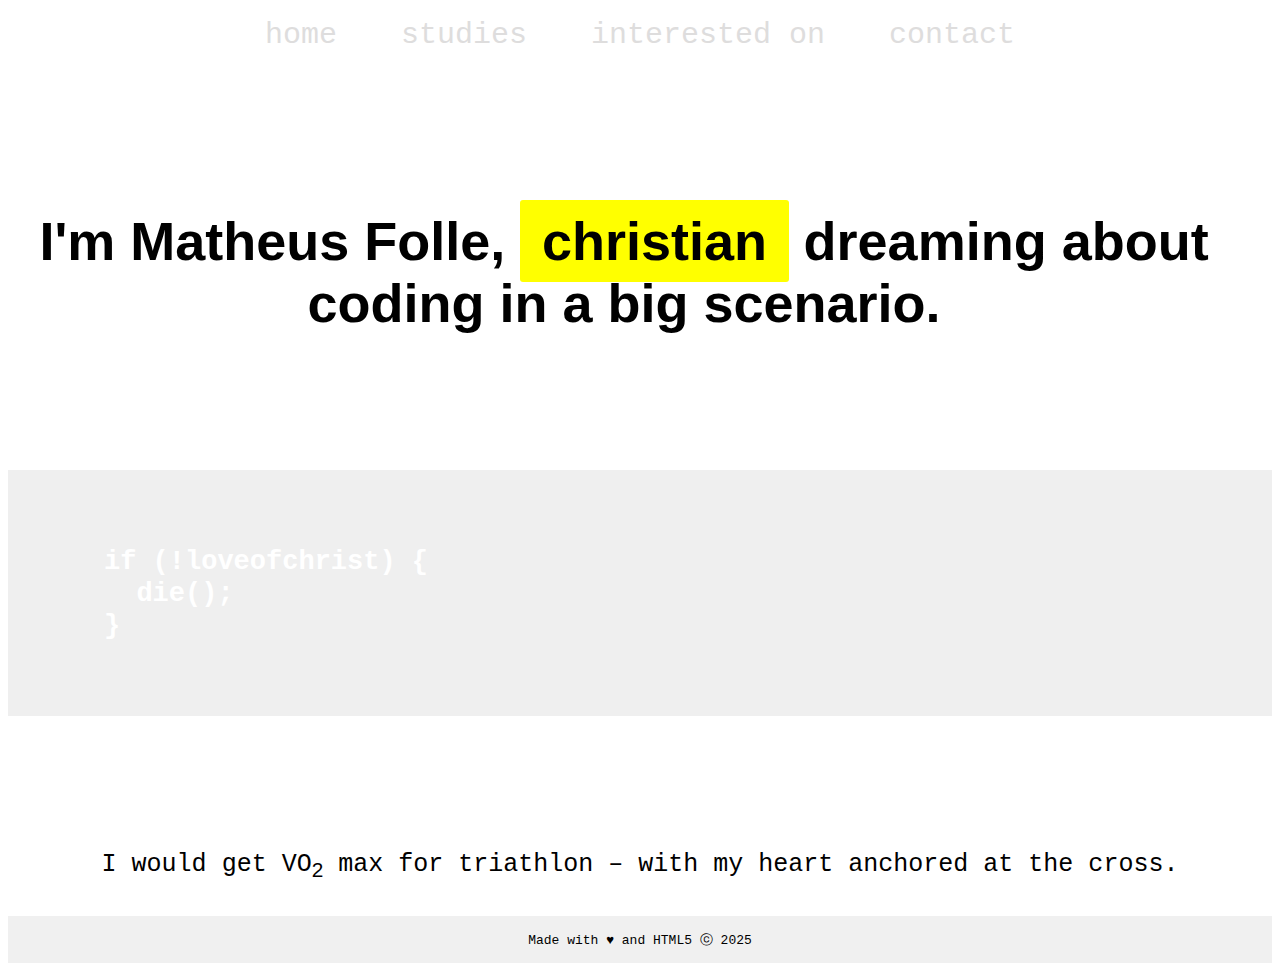
<file: index.html>
<!DOCTYPE html>
<html lang="en">
<head>
  <meta charset="UTF-8">
  <meta name="viewport" content="width=device-width, initial-scale=1.0">
  <meta name="description" content="Site pessoal de Matheus Folle com técnicas de HTML básico.">
  <meta name="author" content="Matheus Folle">
  <meta name="theme-color" content="#ffffff" media="(prefers-color-scheme: light)">
  <meta name="theme-color" content="#000000" media="(prefers-color-scheme: dark)">
  <!-- <base href="https://meusite.com/"> -->
  <link rel="stylesheet" href="css/style.css">
  <title>About me in code</title>
</head>
<body>
  <header class="header-content">
    <nav>
      <ul>
        <li><a href="../index.html">home</a></li>
        <li><a href="../pages/studies.html">studies</a></li>
        <li><a href="../pages/interest.html">interested on</a></li>
        <li><a href="../pages/contact.html">contact</a></li>
      </ul>
    </nav>
  </header>

  <main>
    <div class="cont-main">
      <div class="intro">
        <h1>
          <strong>I'm Matheus Folle, <mark>christian</mark> dreaming about coding in a big scenario.</strong>
        </h1>
      </div>

      <div class="code-block">
        <pre><code style="font-family: monospace; font-weight: 700;">
if (!loveofchrist) {
  die();
}
        </code></pre>
      </div>

      <div class="highlight">
        <p class="paragraph-vo2">I would get VO<sub>2</sub> max for triathlon – with my heart anchored at the cross.</p>

        <!-- <div class="paragraph-kbd">
          <p><samp><strong>keyboard not found! please do on the board</strong></samp></p>
          <p><samp><strong>or press f11 to go full cybertech mode</strong></samp></p>
        </div> -->

        <!-- <p class="paragraph-fpm">
          <abbr title="fazer por merecer">fpm</abbr><sup>3</sup> — no <kbd>ctrl</kbd>+<kbd>z</kbd> in real life.
        </p> -->
      </div>
    </div>
  </main>
  <div class="footer-content">
        <footer>
          <p style="font-family: monospace;">Made with ♥︎ and HTML5 ⓒ 2025</p>
      </footer>
    </div>
</body>
</html>
</file>
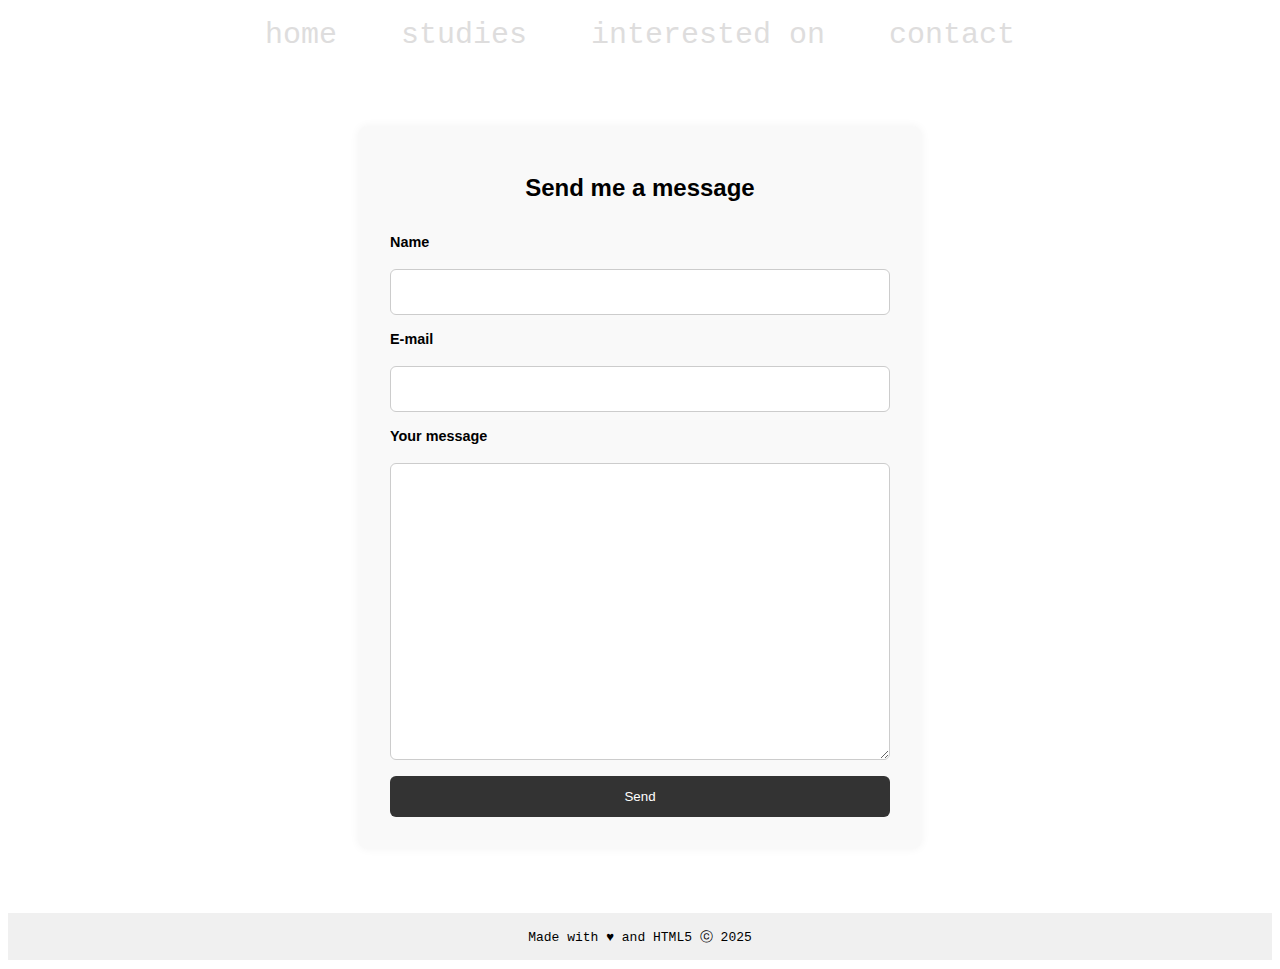
<file: pages/contact.html>
<!DOCTYPE html>
<html lang="pt-br">
<head>
    <meta charset="UTF-8">
    <meta name="viewport" content="width=device-width, initial-scale=1.0">
    <meta name="description" content="Site pessoal de Matheus Folle com técnicas de HTML básico.">
    <meta name="author" content="Matheus Folle">
    <meta name="theme-color" content="#ffffff" media="(prefers-color-scheme: light)">
    <meta name="theme-color" content="#000000" media="(prefers-color-scheme: dark)">
    <!-- <base href="https://meusite.com/"> -->
    <link rel="stylesheet" href="../css/style.css">
    <title>About me in code</title>
</head>
<body>
    <header class="header-content">
    <nav>
      <ul>
        <li><a href="../index.html">home</a></li>
        <li><a href="../pages/studies.html">studies</a></li>
        <li><a href="../pages/interest.html">interested on</a></li>
        <li><a href="../pages/contact.html">contact</a></li>
      </ul>
    </nav>
  </header>
    <main>
  <section class="contact-form">
    <h1>Send me a message</h1>
    <form method="post" action="#">
      <label for="name">Name</label>
      <input type="text" id="name" name="name" required>

      <label for="email">E-mail</label>
      <input type="email" id="email" name="email" required>

      <label for="message">Your message</label>
      <textarea id="message" name="message" rows="15" required></textarea>

      <button type="submit">Send</button>
    </form>
  </section>
</main>
    <div class="footer-content">
        <footer>
          <p style="font-family: monospace;">Made with ♥︎ and HTML5 ⓒ 2025</p>
      </footer>
    </div>
</body>
</html>
</file>
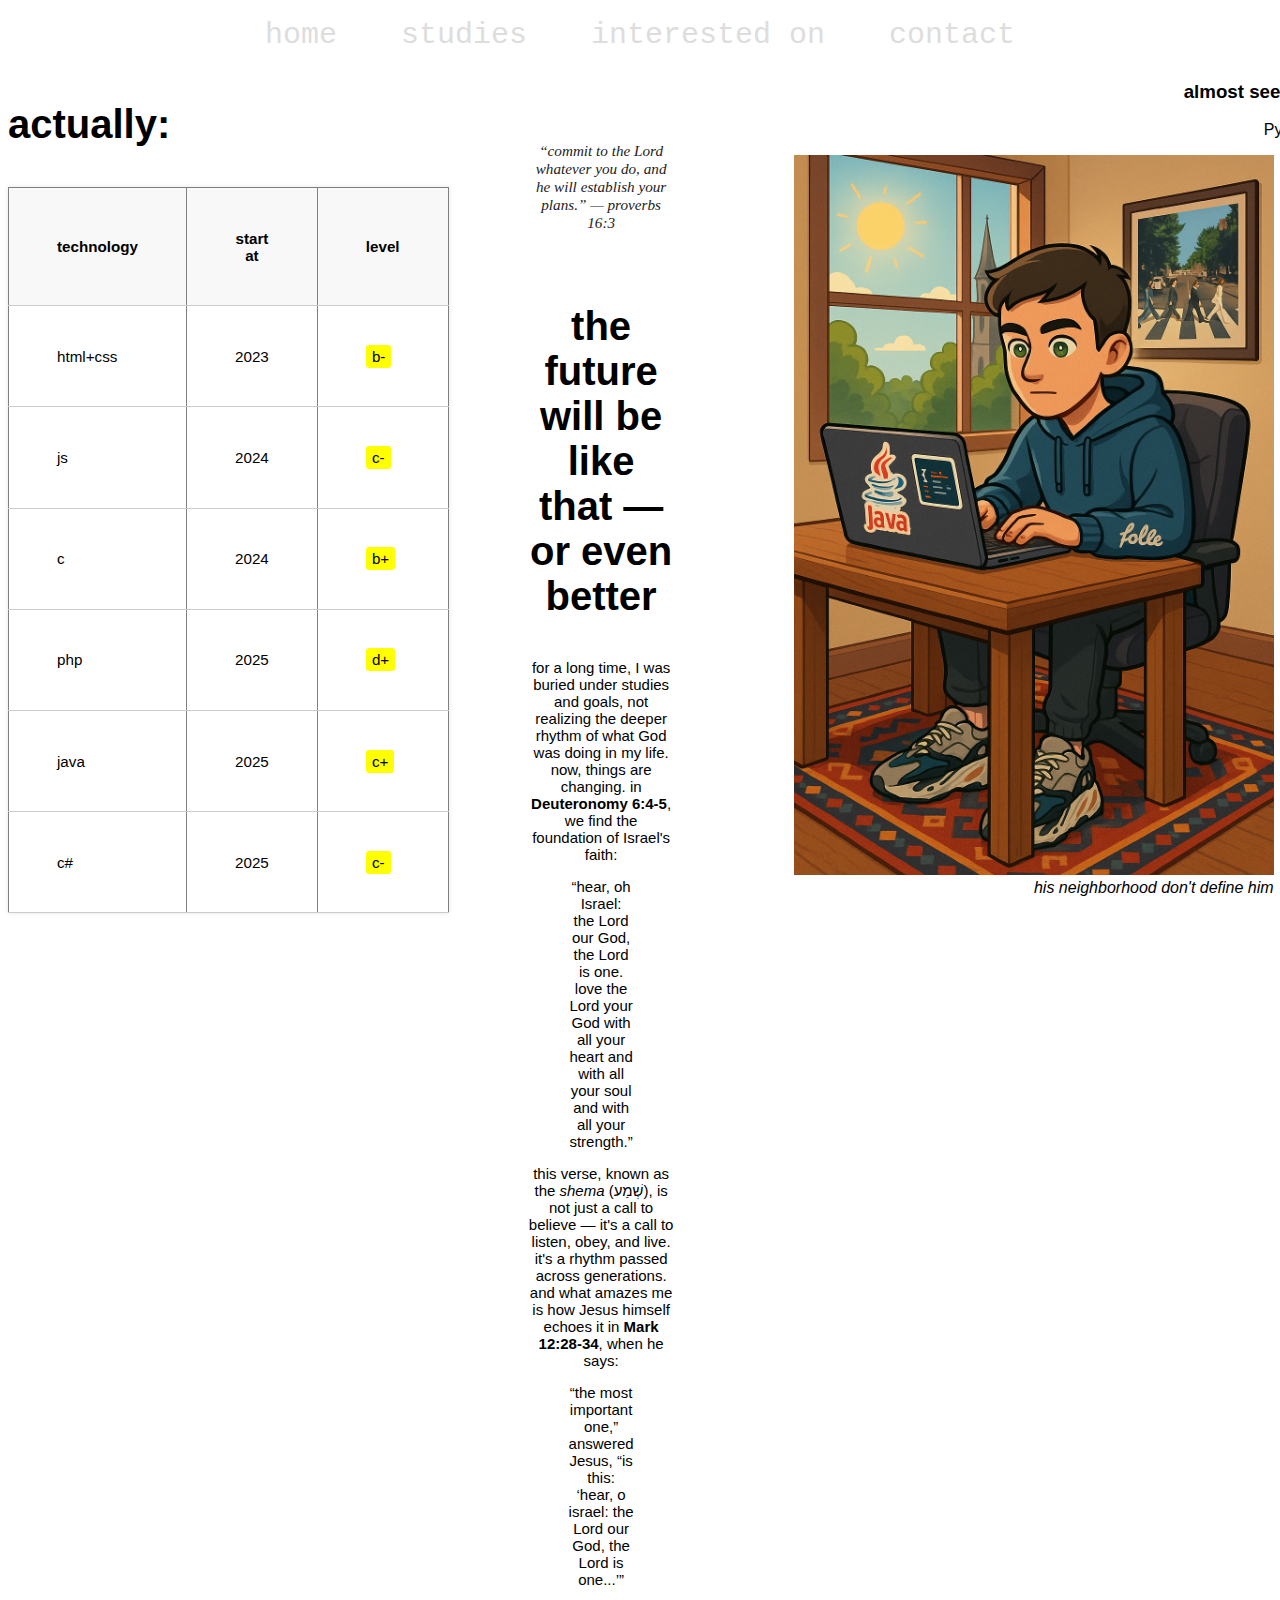
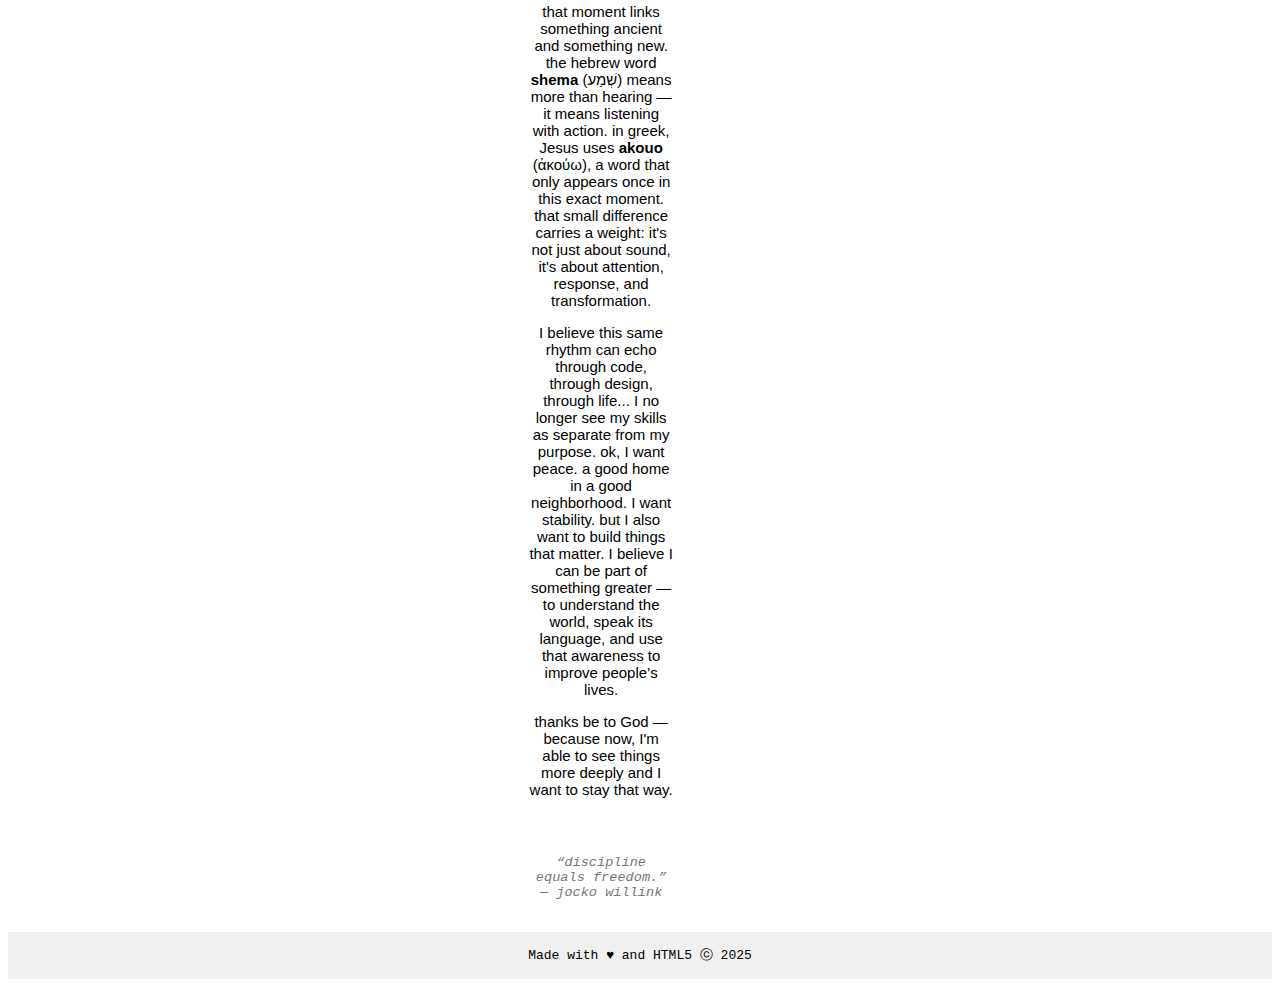
<file: pages/studies.html>
<!DOCTYPE html>
<html lang="en">
<head>
    <meta charset="UTF-8">
    <meta name="viewport" content="width=device-width, initial-scale=1.0">
    <meta name="description" content="Site pessoal de Matheus Folle com técnicas de HTML básico.">
    <meta name="author" content="Matheus Folle">
    <meta name="theme-color" content="#ffffff" media="(prefers-color-scheme: light)">
    <meta name="theme-color" content="#000000" media="(prefers-color-scheme: dark)">
    <!-- <base href="https://meusite.com/"> -->
    <link rel="stylesheet" href="../css/style.css">
    <title>Now is all or nothing</title>
</head>
<body>
    <header class="header-content">
    <nav>
      <ul>
        <li><a href="../index.html">home</a></li>
        <li><a href="../pages/studies.html">studies</a></li>
        <li><a href="../pages/interest.html">interested on</a></li>
        <li><a href="../pages/contact.html">contact</a></li>
      </ul>
    </nav>
  </header>
    <main class="studies-layout">
        <article class="tech-table">
            <h3 class="level">actually:</h3>
            <table border="1">
                <thead>
                    <tr>
                        <th>technology</th>
                        <th>start at</th>
                        <th>level</th>
                    </tr>
                </thead>
                    <tbody>
                        <tr>
                            <td>html+css</td>
                            <td>2023</td>
                            <td><mark>b-</mark></td>
                        </tr>
                        <tr>
                            <td>js</td>
                            <td>2024</td>
                            <td><mark>c-</mark></td>
                        </tr>
                        <tr>
                            <td>c</td>
                            <td>2024</td>
                            <td><mark>b+</mark></td>
                        </tr>
                        <tr>
                            <td>php</td>
                            <td>2025</td>
                            <td><mark>d+</mark></td>
                        </tr>
                        <tr>
                            <td>java</td>
                            <td>2025</td>
                            <td><mark>c+</mark></td>
                        </tr>
                        <tr>
                            <td>c#</td>
                            <td>2025</td>
                            <td><mark>c-</mark></td>
                        </tr>
                    </tbody>
            </table>
        </article>
        <div class="text-core">
            <blockquote class="closing-quote verse">
            “commit to the Lord whatever you do, and he will establish your plans.” — proverbs 16:3
            </blockquote>
            <section class="spiritual-studies">
                <h3 style="font-size: 2.5rem;">the future will be like that — or even better</h3>
                <p>for a long time, I was buried under studies and goals, not realizing the deeper rhythm of what God was doing in my life. now, things are changing. in <strong>Deuteronomy 6:4-5</strong>, we find the foundation of Israel's faith:</p>
                <blockquote>“hear, oh Israel: the Lord our God, the Lord is one. love the Lord your God with all your heart and with all your soul and with all your strength.”</blockquote>
                <p>this verse, known as the <em>shema</em> (שְׁמַע), is not just a call to believe — it's a call to listen, obey, and live. it's a rhythm passed across generations. and what amazes me is how Jesus himself echoes it in <strong>Mark 12:28-34</strong>, when he says:</p>
                <blockquote>“the most important one,” answered Jesus, “is this: ‘hear, o israel: the Lord our God, the Lord is one...’”</blockquote>
                <p>that moment links something ancient and something new. the hebrew word <strong>shema</strong> (שְׁמַע) means more than hearing — it means listening with action. in greek, Jesus uses <strong>akouo</strong> (ἀκούω), a word that only appears once in this exact moment. that small difference carries a weight: it's not just about sound, it's about attention, response, and transformation.</p>
                <p>I believe this same rhythm can echo through code, through design, through life... I no longer see my skills as separate from my purpose. ok, I want peace. a good home in a good neighborhood. I want stability. but I also want to build things that matter. I believe I can be part of something greater — to understand the world, speak its language, and use that awareness to improve people’s lives.</p>
                <p>thanks be to God — because now, I'm able to see things more deeply and I want to stay that way.</p>
                </section>
                <blockquote class="closing-quote final">
                “discipline equals freedom.” — jocko willink
                </blockquote>
        </div>
        <aside class="easter-egg">
            <h3>almost seen in</h3>
            <p>Python</p>
            <figure>
            <img src="../assets/img/image.png" alt="guy using wave runner">
            <figcaption><var>his neighborhood don't define him</var></figcaption>
        </figure>
    </aside>
    </main>
    <div class="footer-content">
        <footer>
          <p style="font-family: monospace;">Made with ♥︎ and HTML5 ⓒ 2025</p>
      </footer>
    </div>
</body>
</html>
</file>
<file: css/style.css>
* {
    font-family: sans-serif;
}

a {
    font-family: monospace;
    font-size: 30px;
    color: #dedddd;
    text-decoration: none;
}

body {
    min-height: 100vh;
    display: flex;
    flex-direction: column;
}

main { 
    flex: 1;
}

nav ul {
    display: flex;
    gap: 4rem;
    list-style: none;
    padding: 0px;
    margin: 10px;
}

.header-content {
    display: flex;
    justify-content: space-evenly;
}

.footer-content {
    background-color: #f0f0f0;
    text-align: center;
    padding: 0.1rem;
    font-family: monospace;
}

.intro {
    font-size: 27px;
    text-align: center;
    margin: 7rem 2rem 0rem 0rem;
}

.code-block {
    margin: 100px 0px 35px 0px;
    text-align: left;
    font-size: 27px;
    background-color: hsla(0, 0%, 7%, 0.067);
    color: #fff;
    padding: 1rem 6rem;
}

.highlight {
    margin-top: 4rem;
    line-height: 2;
}

.paragraph-vo2 {
    font-family: monospace;
    font-size: 25px;
    text-align: center;
}
/* 
.paragraph-kbd {
    margin-top: 40px;
    font-size: 20px;
}

.paragraph-fpm {
    font-size: 20px;
    text-align: right;
    margin-top: 80px;
} */

kbd {
  background-color: #eee;
  border-radius: 3px;
  border: 1px solid #b4b4b4;
  box-shadow:
    0 1px 1px rgba(0, 0, 0, 0.2),
    0 2px 0 0 rgba(255, 255, 255, 0.7) inset;
  color: #333;
  display: inline-block;
  font-size: 0.85em;
  font-weight: 700;
  line-height: 1;
  padding: 2px 4px;
  white-space: nowrap;
}

.cont-main {
  display: flex;
  flex-direction: column;
  justify-content: center;
}

.studies-layout {
    display: flex;
    gap: 2rem;
    align-items: flex-start;
}

table {
    border-collapse: collapse;
    width: 100%;
    font-family: sans-serif;
    font-size: 0.95rem;
    box-shadow: 0 0 5px rgba(0,0,0,0.1);
}

.table-side {
    flex: 3;
}

.easter-egg {
    text-align: right;
    flex: 0;

}

img {
    max-width: 480px;
}

th, td {
    padding: 2.6rem 3rem;
    border-bottom: 1px solid #ccc;
}

thead {
    background-color: #f8f8f8;
}

mark {
    padding: 0.2em 0.4em;
    border-radius: 3px;
}

.level { 
    font-size: 2.5rem;
}

.spiritual-studies {
    margin-bottom: 3rem;
    text-align: center;
    font-size: 15px;
}

.closing-quote {
  font-style: italic;
  font-size: 0.95rem;
  text-align: center;
  margin: 2rem auto;
  max-width: 600px;
  color: #444;
}

.verse {
  font-family: 'Georgia', serif;
  color: #222;
  margin-top: 5rem;
}

.final {
  font-family: monospace;
  font-size: 0.85rem;
  color: #555;
  opacity: 0.8;
  margin-top: -0.4rem;
}

.text-core {
    display: flex;
    flex-direction: column;
    flex: 2;
    padding: 0 3rem;
}

@media (max-width: 768px) {
  .studies-layout {
    flex-direction: column;
    align-items: center;
  }

  .easter-egg img {
    width: 90%;
  }

  .tech-table {
    width: 100%;
  }
}

.interests-showcase {
    display: flex;
    justify-content: center;
    gap: 1.5rem;
}

.interests-showcase img {
    width: 450px;
    object-fit: cover;
    box-shadow: 0 0 10px rgba(0,0,0,0.1);
    transition: transform 0.3s ease;
}

.interests-showcase img:hover {
  transform: scale(1.05);
}

.flex-title {
    margin-top: 2.5rem;
    text-align: center;
}

.contact-form {
  max-width: 500px;
  margin: 4rem auto;
  padding: 2rem;
  background: #f9f9f9;
  border-radius: 10px;
  box-shadow: 0 0 10px rgba(0,0,0,0.05);
  font-family: sans-serif;
}

.contact-form h1 {
  text-align: center;
  margin-bottom: 2rem;
  font-size: 1.5rem;
}

.contact-form form {
  display: flex;
  flex-direction: column;
  gap: 1rem;
}

.contact-form label {
  font-weight: bold;
  font-size: 0.9rem;
  margin-bottom: 0.2rem;
}

.contact-form input,
.contact-form textarea {
  padding: 0.8rem;
  border: 1px solid #ccc;
  border-radius: 6px;
  font-size: 1rem;
}

.contact-form button {
  padding: 0.8rem;
  border: none;
  background-color: #333;
  color: white;
  border-radius: 6px;
  cursor: pointer;
  transition: background 0.3s;
}

.contact-form button:hover {
  background-color: #555;
}
</file>
